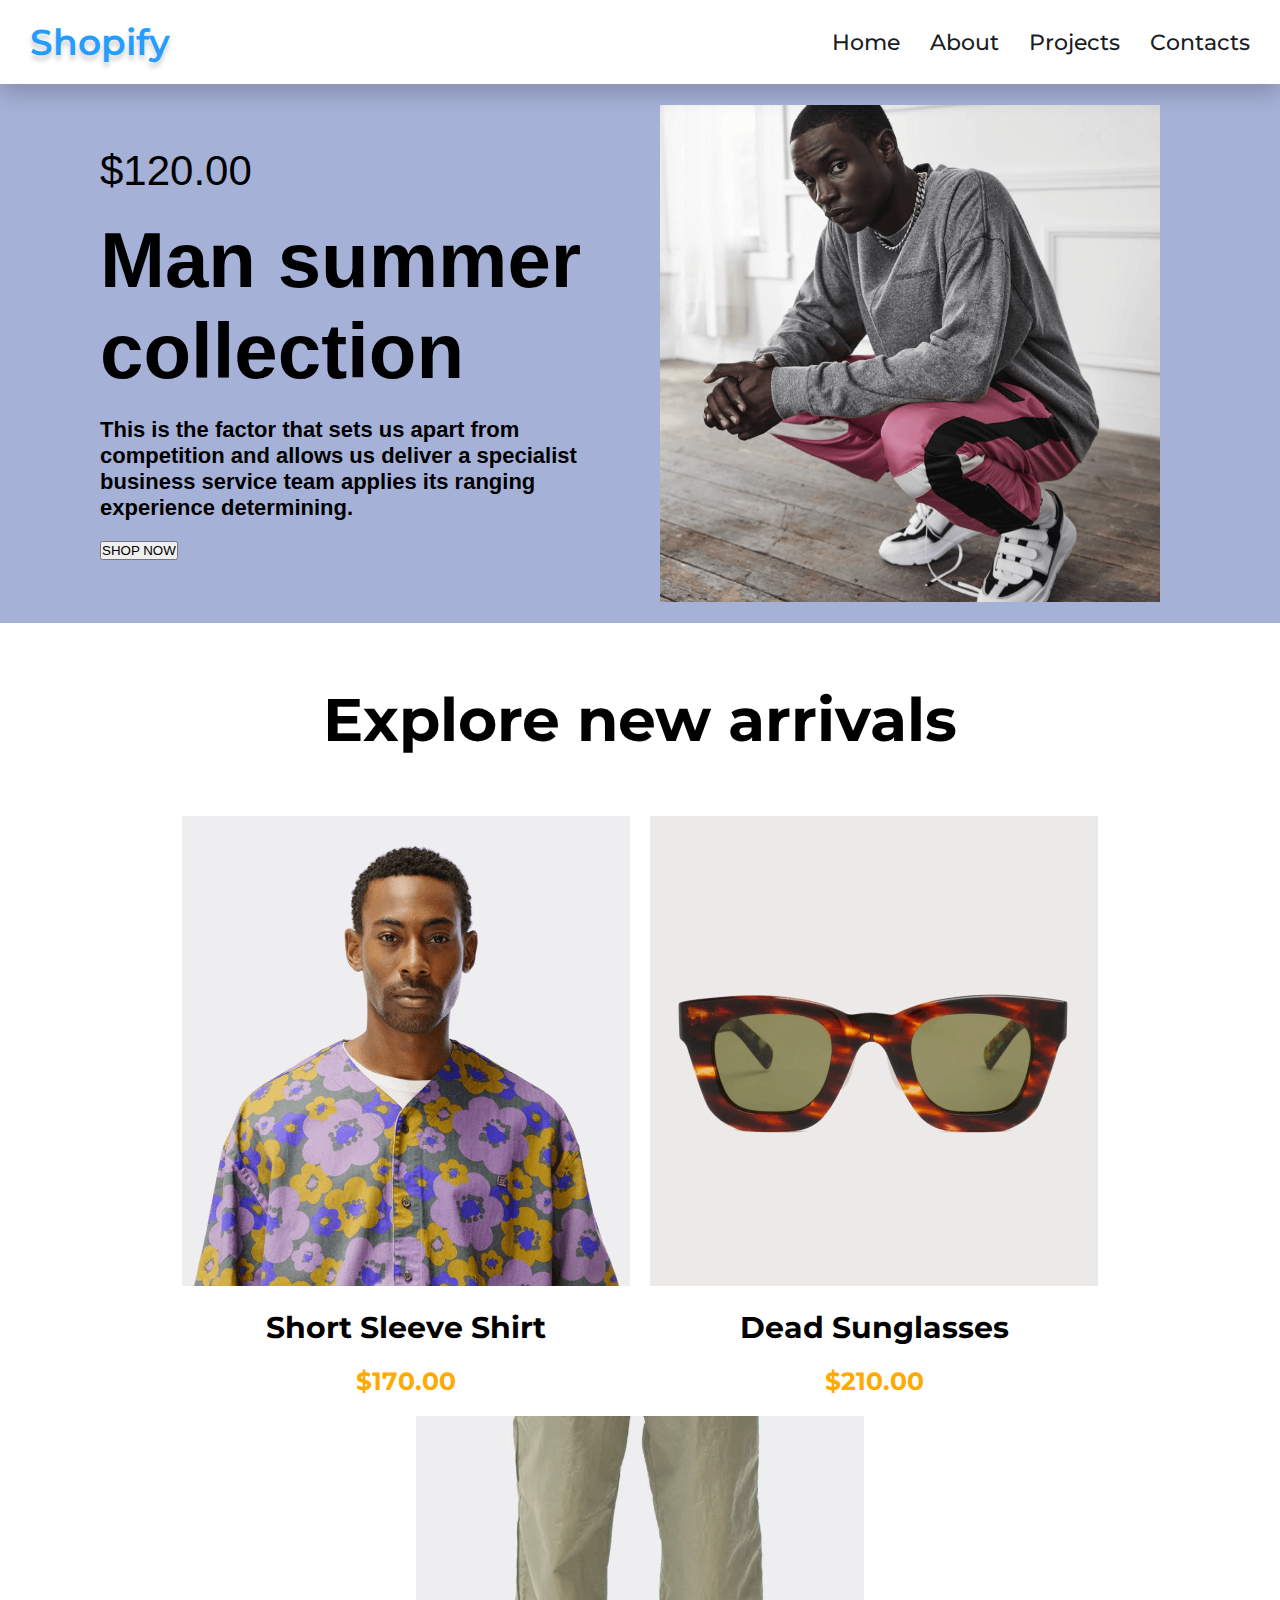
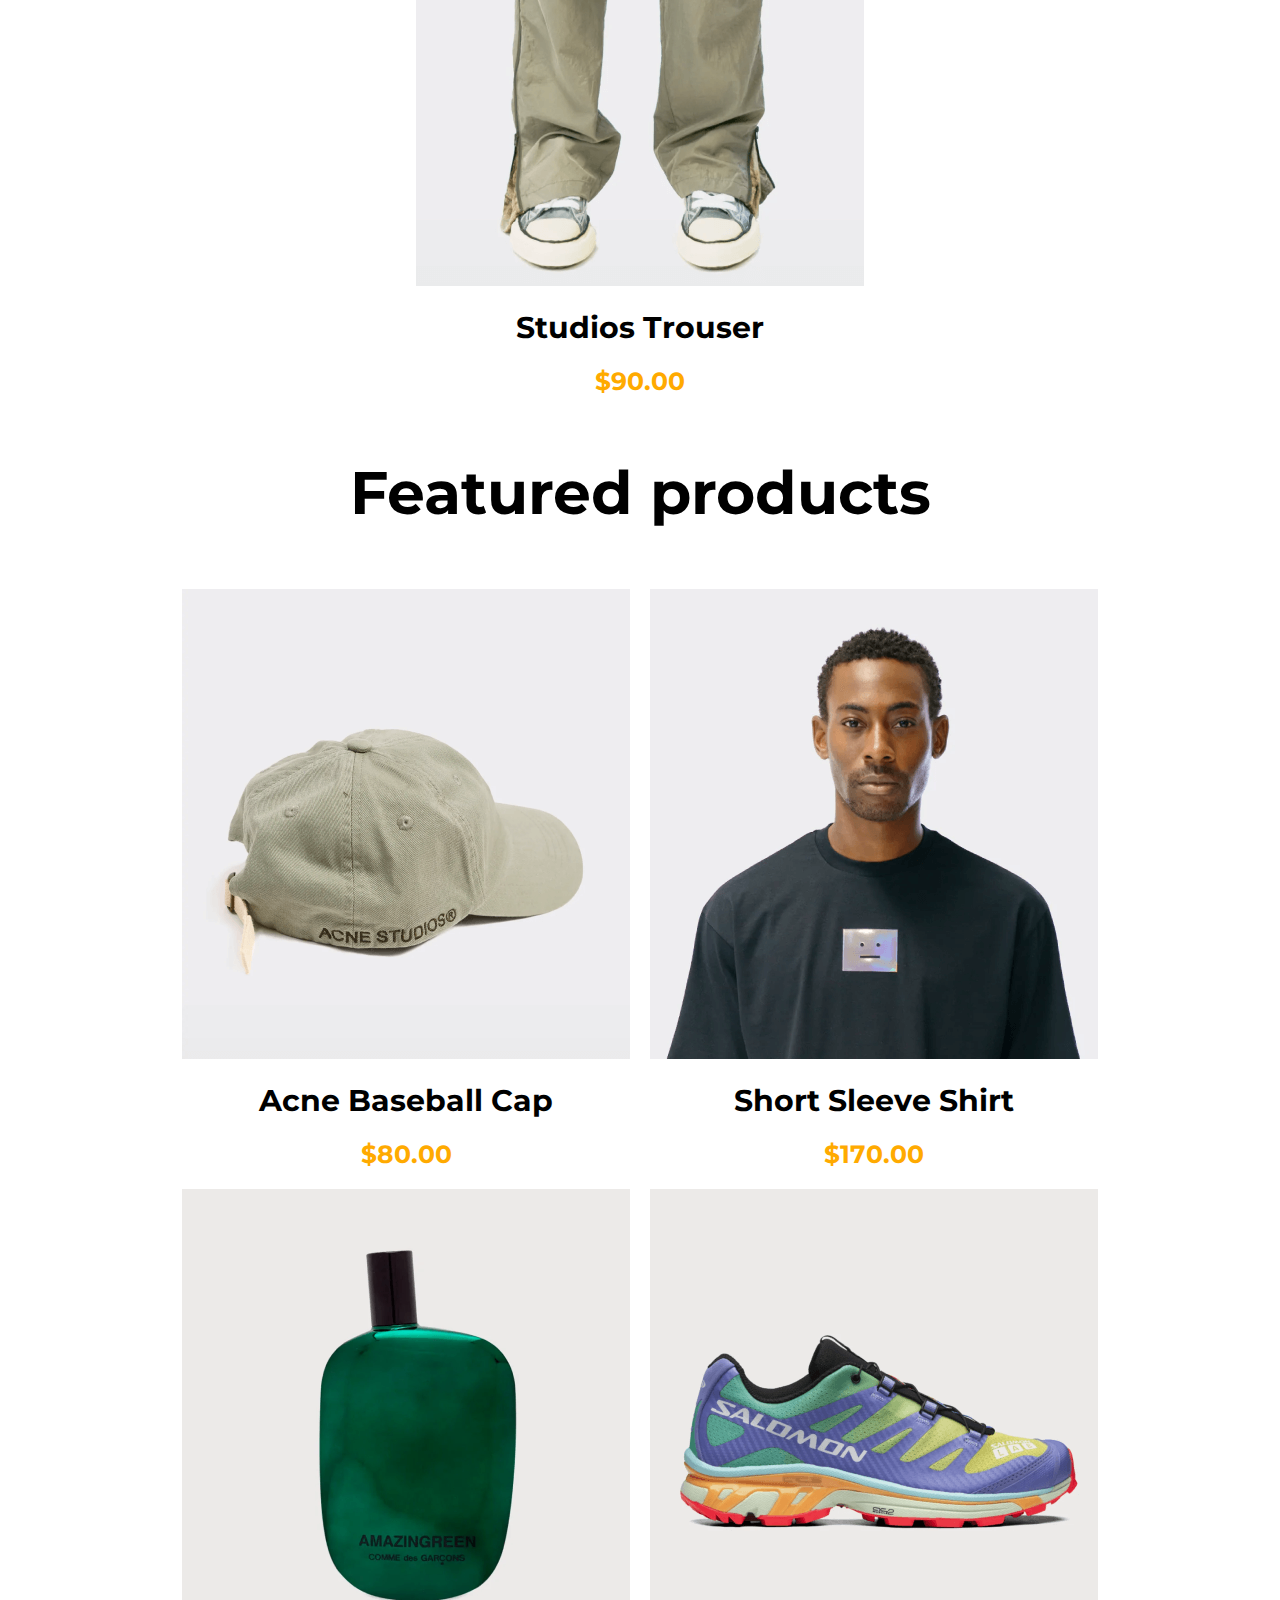
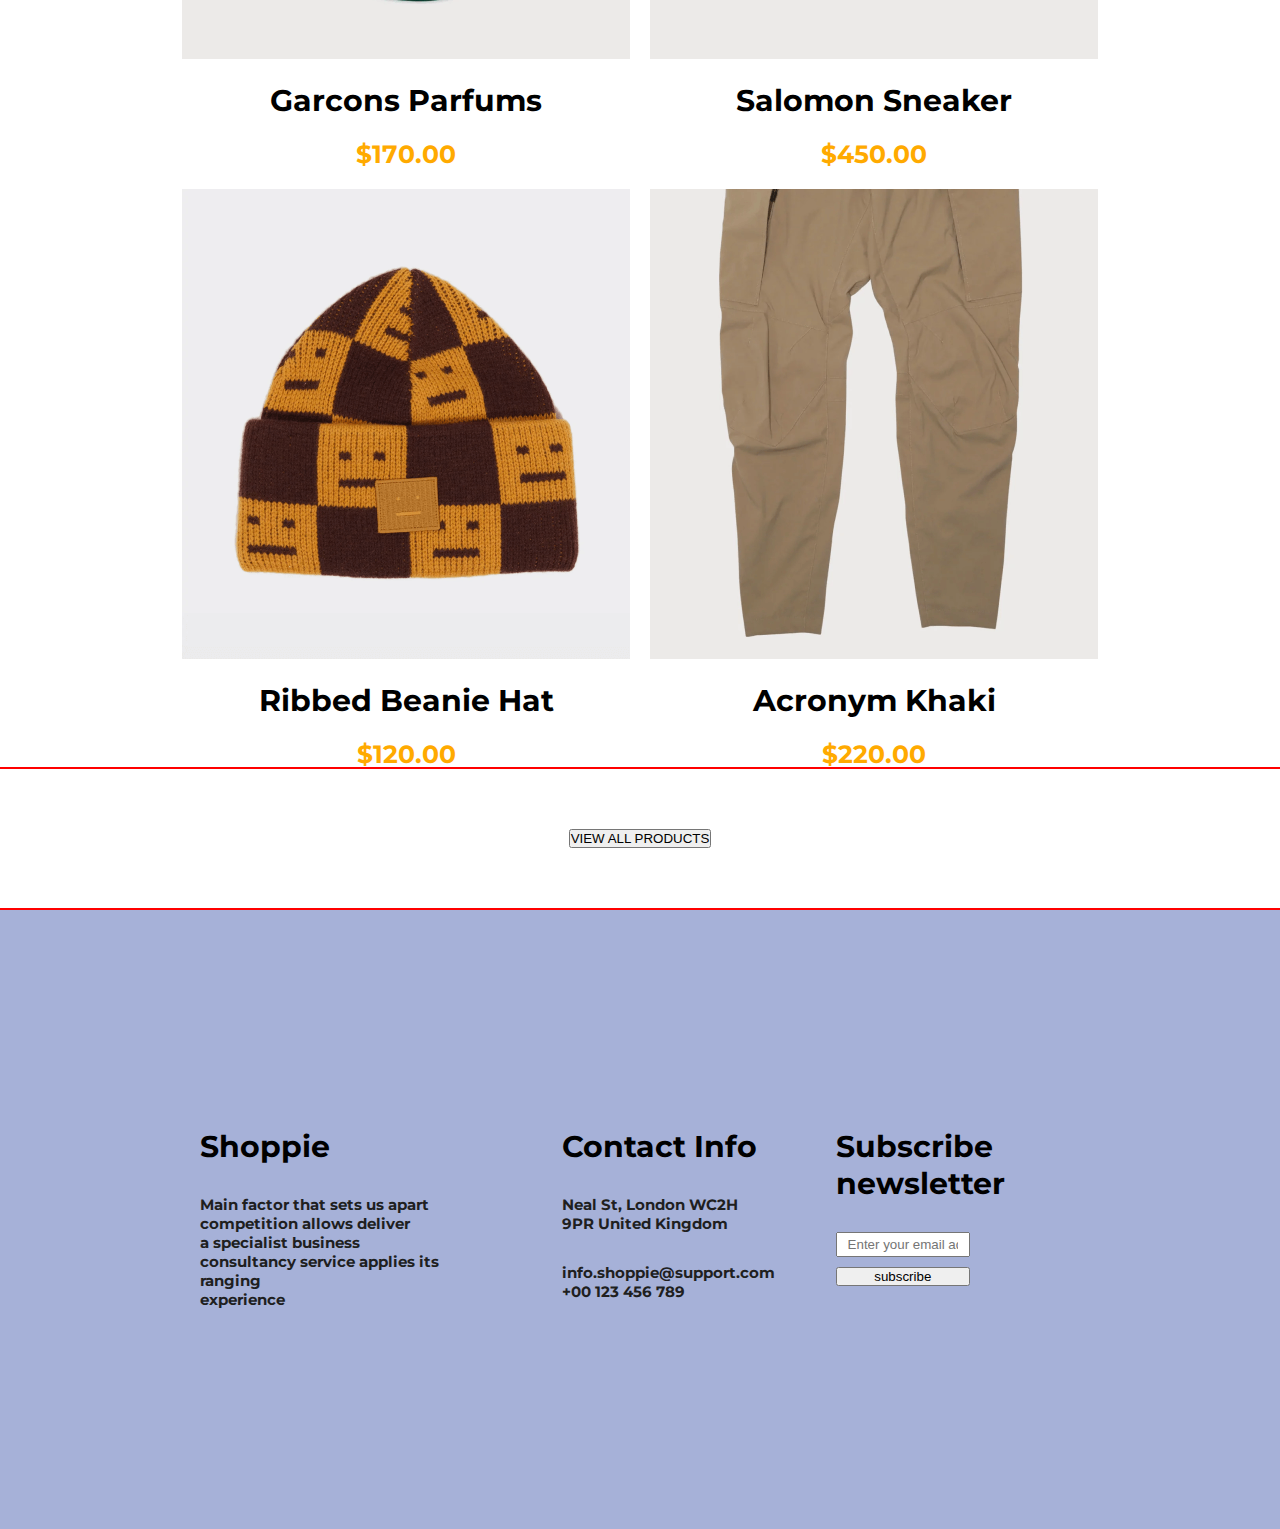
<file: index.html>
<!DOCTYPE html>
<html lang="en">

<head>

  <!--
      cutom meta tags
  -->
  <title>Shopify - Ecommerce Website</title>
  <meta charset="UTF-8" />
  <meta name="viewport" content="width=device-width, initial-scale=1.0" />
  <meta name="description" content="This is an Ecommerce website template made by codebyroland">

  <!-- 
     - custom css link
  -->
  <link rel="stylesheet" href="./assets/css/style.css" class="css" />

  <!-- 
      - google font link 
  -->

</head>

<body>

  <!--
      header
  -->


  <nav class="navbar">

    <div class="navbar-brand">
      <div class="logo">
        <span style="color:#259dff">Shopify</span>
      </div>
    </div>

    <div class="navbar-list">
      <ul class="nav-ul">
        <li class="nav-li"><a href="#" class="nav-link">Home</a></li>
        <li class="nav-li"><a href="#" class="nav-link">About</a></li>
        <li class="nav-li"><a href="#" class="nav-link">Projects</a></li>
        <li class="nav-li"><a href="#" class="nav-link">Contacts</a></li>
      </ul>
    </div>

    <div class="menu">
      <span></span>
      <span></span>
      <span></span>
    </div>

  </nav>

   <!--
      header
   -->
  <div class="container">

    <div class="header">

      <div class="header__summary">
        <p class="header__summary-price">$120.00</p>
        <h1 class="header__summary-title">Man summer collection</h1>
        <p class="header__summanry-details">
          This is the factor that sets us apart from competition and allows us
          deliver a specialist business service team applies its ranging
          experience determining.
        </p>
        <button class="btn">SHOP NOW</button>
      </div>

      <div data-aos="fade-left" data-aos-duration="1000" class="header__img">
        <img class="header__img--image" src="./assets/images/hero-banner.png" alt="hero-banner" />
      </div>

    </div>

  </div>

   <!--
      explore new arrivals
   -->

  <div class="hero">

    <div class="hero-title">
      <h2>Explore new arrivals</h2>
    </div>

    <div class="hero-container">

      <div class="hero-pictures&details">
        <img class=".hero-container-img" src="./assets/images/product-1.png" alt="" />
        <h3 class="hero-h3">Short Sleeve Shirt</h3>
        <h4 class="hero-h4">$170.00</h4>
      </div>

      <div>
        <img class=".hero-container-img" src="./assets/images/product-2.png" alt="" />
        <h3 class="hero-h3">Dead Sunglasses</h3>
        <h4 class="hero-h4">$210.00</h4>
      </div>

      <div data-aos="fade-left" data-aos-duration="1000">
        <img class=".hero-container-img" src="./assets/images/product-3.png" alt="" />
        <h3 class="hero-h3">Studios Trouser</h3>
        <h4 class="hero-h4">$90.00</h4>
      </div>

    </div>

  </div>

  <!--
     featured products
  -->
  <div class="hero">

    <div class="hero-title">
      <h2>Featured products</h2>
    </div>

    <div class="hero-container">

      <div data-aos="fade-right" data-aos-duration="1000" class="hero-pictures&details">
        <img class=".hero-container-img" src="./assets/images/product-4.png" alt="" />
        <h3 class="hero-h3">Acne Baseball Cap</h3>
        <h4 class="hero-h4">$80.00</h4>
      </div>

      <div>
        <img class=".hero-container-img" src="./assets/images/product-5.png" alt="" />
        <h3 class="hero-h3">Short Sleeve Shirt</h3>
        <h4 class="hero-h4">$170.00</h4>
      </div>

      <div data-aos="fade-left" data-aos-duration="1000">
        <img class=".hero-container-img" src="./assets/images/product-6.png" alt="" />
        <h3 class="hero-h3">Garcons Parfums</h3>
        <h4 class="hero-h4">$170.00</h4>

      </div>

      <div data-aos="fade-right" data-aos-duration="1000">
        <img class=".hero-container-img" src="./assets/images/product-7.png" alt="" />
        <h3 class="hero-h3">Salomon Sneaker</h3>
        <h4 class="hero-h4">$450.00</h4>
      </div>

      <div>
        <img class=".hero-container-img" src="./assets/images/product-8.png" alt="" />
        <h3 class="hero-h3">Ribbed Beanie Hat</h3>
        <h4 class="hero-h4">$120.00</h4>
      </div>

      <div data-aos="fade-left" data-aos-duration="1000">
        <img class=".hero-container-img" src="./assets/images/product-9.png" alt="" />
        <h3 class="hero-h3">Acronym Khaki</h3>
        <h4 class="hero-h4">$220.00</h4>
      </div>

    </div>

  </div>

  <div data-aos="fade-up" data-aos-duration="1000" class="button">
    <button class="btn">VIEW ALL PRODUCTS</button>
  </div>

    <!--
      FOOTER
    -->
    <footer>

    <div class="footer">

      <div class="footer_item">
        <h2>Shoppie</h2>
        <h3>Main factor that sets us apart competition allows deliver <br> a specialist business consultancy service
          applies its ranging <br> experience</h3>
      </div>

      <div class="footer_item">
        <h2>Contact Info</h2>
        <h3>Neal St, London WC2H 9PR
          United Kingdom</h3>
        <h3>info.shoppie@support.com +00 123 456 789</h3>
      </div>

      <div class="footer_item">
        <h2> Subscribe newsletter</h2>
        <input type="text" placeholder="Enter your email address">
        <input type="button" value="subscribe" name="" id="">
      </div>

    </div>
    
  </footer>

  <!--
      JAVASCRIPT
    -->

    <script src="./assets/js/script.js" defer></script>

</body>

</html>
</file>
<file: assets/css/style.css>
/*-----------------------------------*\
  #index.css
\*-----------------------------------*/

/**
 * copyright 2024 @codebyroland
 */


@import url('https://fonts.googleapis.com/css2?family=Montserrat:wght@800display=swap');

@import url('https://fonts.googleapis.com/css2?family=Montserrat:wght@600display=swap');

@import url('https://fonts.googleapis.com/css2?family=Montserrat:wght@500display=swap');

* {
  padding: 0;
  margin: 0;
  box-sizing: border-box;
}

body {
  box-sizing: border-box;
  font-family: 'Montserrat', sans-serif;
}

html {
  /* defauult size large screen */
  font-size: 62.5%;
  /* 1rem === 10px  */
}

.container {
  font-family: sans-serif;
}

nav.navbar {
  position: relative;
  display: -webkit-box;
  display: -ms-flexbox;
  display: flex;
  -webkit-box-pack: justify;
      -ms-flex-pack: justify;
          justify-content: space-between;
  -webkit-box-align: center;
      -ms-flex-align: center;
          align-items: center;
  padding: 20px 30px;
  background: #ffffff;
  -webkit-box-shadow: 0 10px 20px #00000030;
          box-shadow: 0 10px 20px #00000030;
}

nav.navbar .navbar-brand .logo {
  font-size: 36px;
  font-weight: 600;
  text-shadow: 0 5px 5px #00000030;
}

nav.navbar .navbar-list .nav-ul {
  display: -webkit-box;
  display: -ms-flexbox;
  display: flex;
}

nav.navbar .navbar-list .nav-ul .nav-li {
  list-style-type: none;
  margin-left: 30px;
}

nav.navbar .navbar-list .nav-ul .nav-li:nth-child(1) {
  margin-left: 0;
}

nav.navbar .navbar-list .nav-ul .nav-li .nav-link {
  text-decoration: none;
  color: #1a1e24;
  font-size: 22px;
  font-weight: 500;
}

nav.navbar .navbar-list .nav-ul .nav-li .nav-link:hover {
  color: #259dff;
}

nav.navbar .menu {
  display: none;
  cursor: pointer;
}

nav.navbar .menu span {
  display: block;
  width: 30px;
  height: 3px;
  margin: 5px;
  background: #259dff;
  border-radius: 10px;
}

@media screen and (max-width: 1024px) {
  nav.navbar .navbar-list {
    background: #ffffff;
    position: absolute;
    top: 100%;
    left: 0;
    padding-left: 30px;
    width: 100%;
    overflow: hidden;
    height: 0;
    -webkit-transition: all 0.5s ease;
    transition: all 0.5s ease;
  }
  nav.navbar .navbar-list .nav-ul {
    position: absolute;
    top: 0;
    left: 30px;
    -webkit-box-orient: vertical;
    -webkit-box-direction: normal;
        -ms-flex-direction: column;
            flex-direction: column;
  }
  nav.navbar .navbar-list .nav-ul .nav-li {
    margin: 0 0 10px;
  }
  nav.navbar .menu-active {
    height: 150px;
  }
  nav.navbar .menu {
    display: block;
  }
}
/* 
.nav {
  padding: 2rem 10rem;
  font-size: 2rem;
  display: flex;
  justify-content:flex-end;
  position: relative;
  background-color: red;
  position: relative;
}

.logo{
  background-color: aquamarine;
  position: absolute;
  top: 25%;
  left: 5%;
  z-index: 100;
}

.nav-bar {
  display: flex;
  flex-wrap: wrap;
  background-color: greenyellow;

} */


/* .nav-item {
  display: flex;
  list-style: none;
  gap: 2rem;
  align-items: center;
  z-index: 90;
}

.nav-bar .fa-bars {
  display: none;
  z-index: 100;
  position: fixed;
  top:5%;
  right: 5%;
}

.btn {
  padding: 1.5rem 2rem;

  /* position: relative; */
/* } */

.container {
  padding: 0 10rem;
  background-color: hsla(227, 39%, 75%, 1);
  width: 100%;
}

.header {
  display: flex;
  flex-direction: row;
}

.header__summary {
  gap: 2rem;
  display: flex;
  justify-content: center;
  flex-direction: column;
  flex-basis: 50%;
  align-items: start;
}

.header__summary-price {
  font-size: 4.2rem; 
}

.header__summary-title {
  font-size: 7.8rem;
}

.header__summanry-details {
  font-size: 2.2rem;
  
  font-weight: 600;
}

.header__img {
  flex-basis: 50%;
  padding: 2rem;
  width: 100%;
}

.header__img--image {
  height: 100%;
  width: 100%;
  object-fit: contain;
}

.hero {
  width: 100%;
}

.hero-title {
  font-size: 4rem;
  text-align: center;
  padding: 6rem;
  font-weight: 500;
}

.hero-container {
  gap: 2rem;
  display: flex;
  flex-direction: row;
  flex-wrap: wrap;
  justify-content: center;
}

.hero-container-img {
  width: 100%;
}


.hero-h3 {
  padding: 2rem;
  font-size: 3rem;
  text-align: center;
}

.hero-h4 {
  font-size: 2.5rem;
  text-align: center;
  color: rgb(255, 170, 0);
}

.button {
  padding: 6rem;
  display: flex;
  justify-content: center;
  outline: 2px solid red;
}










.footer {
  background-color: hsla(227, 39%, 75%, 1);
  color: black;
  display: flex;
  padding: 20rem;
  gap: 2rem;
  justify-content: space-around;
  width: 100dvw;
  /* background-color: red; */
}

.footer_item{
  display: flex;
  flex-direction: column;
  gap: 1rem;
  /* justify-content: ; */
}

.footer_item input[type="text"]{
 justify-content: start;
 width: 55%;
 height: 2.5rem;
 padding: 1rem;
 outline: none;
}

.footer_item input[type="button"] {
  width: 55%;
  
}



.footer h2 {
  font-size: 3rem;
  padding: 2rem 0rem;
  text-align: start;
}

.footer h3 {
  font-size: 1.5rem;
  
  margin-bottom: 20px;
  width: 70%;
  color: rgb(32, 31, 31);
  /* background-color: green; */
}




.nav_active{
  display: flex;
  visibility: visible;
  opacity: 1;
}














/* media queries */

@media screen and (max-width: 899px) {

  .nav {
    padding: 1.5rem 2rem;
    
  }

  .nav-bar .fa-bars {
    display: block;
    font-size: 3rem;

  }
  .nav-bar{
    width: 60%;
  }

  .nav-item {
    /* display: none; */
    position: fixed;
    top: 0;
    right: 0;
    /* right: -100%; */
    width: 40%;
    height: 100vh;
    background-color: blue;
    display: flex;
    align-items: center;
    justify-content: center;
    flex-direction: column;
    /* padding: 50px 20px; */
    transition: all .55s ease;
    z-index: 90;
  }

  .nav-item li {
    margin-left: 0;
    display: block;
    margin: 7px 0;

  }


  #list1 {
    margin-top: 150px;
  }

  .nav-item.open {
    top: 0;
    right: 0;
  }

  html {
    font-size: 100%;
  }

  .header {
    flex-direction: column;
  }

  .header__summary-price {
    font-size: 2rem;
  }

  .header__summary-title {
    font-size: 4.5rem;
    line-height: 1;
  }

  .header__summanry-details {
    font-size: 1.5rem;
  }

  .header__img {
    padding: 2rem 0;
  }

  .header__summary {
    padding: 2rem 0;
    gap: 1rem;
  }

  .hero-title {
    font-size: 1.5rem;
    padding: 3rem;
  }

  .hero-h3 {
    font-size: 1.5rem;
  }

  .hero-h4 {
    font-size: 1rem;
  }

  .button {
    padding: 3rem;
  }

  .footer {
    margin: 0 auto;
    display: flex;
    flex-direction: column;
  }
}


@media screen and (max-width: 414px) {

  html {
    font-size: 50%;
    /*1rem === 8px  */
  }

  .footer {
    max-width: 300px;
  }

}
</file>
